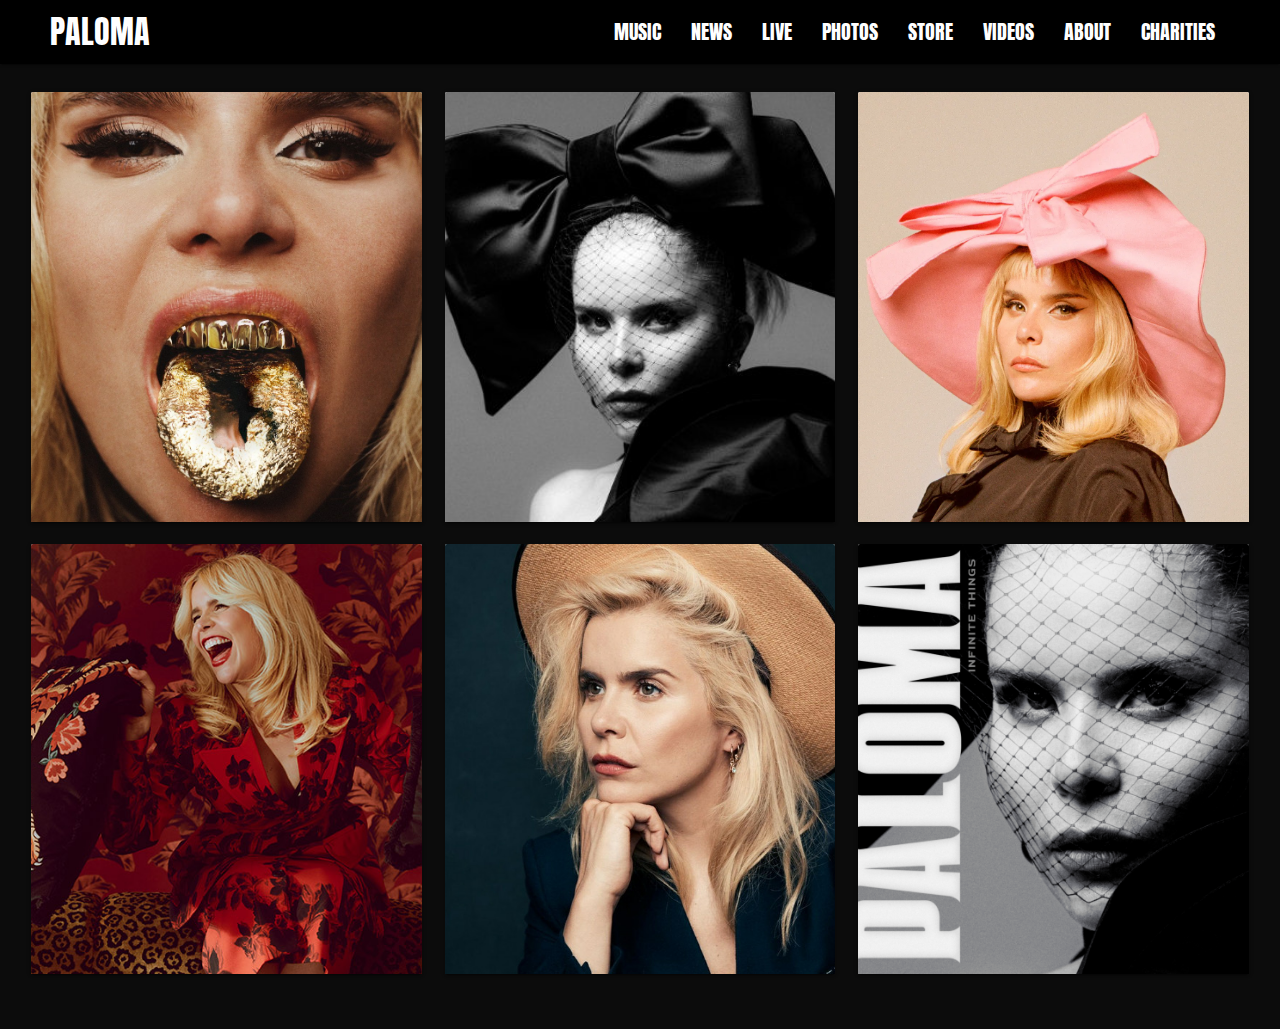
<file: music.html>
<!DOCTYPE html>
<html lang="en">
  <head>
    <meta charset="UTF-8" />
    <meta http-equiv="X-UA-Compatible" content="IE=edge" />
    <meta name="viewport" content="width=device-width, initial-scale=1.0" />
    <!-- Link to css -->
    <link rel="stylesheet" href="./assets/css/music.css" />
    <!-- Title -->
    <title>Paloma</title>
    <!-- Icon -->
    <link
      rel="shortcut icon"
      type="image/ico"
      href="./assets/images/sing.png"
    />
    <link
      rel="stylesheet"
      href="https://cdnjs.cloudflare.com/ajax/libs/materialize/1.0.0/css/materialize.min.css"
    />
    <link
      href="https://fonts.googleapis.com/icon?family=Material+Icons"
      rel="stylesheet"
    />
  </head>
  <body>
    <nav>
      <div class="nav-wrapper">
        <a href="./index.html" class="brand-logo custom-brand-logo">Paloma</a>
        <a href="#" data-target="mobile-demo" class="sidenav-trigger"
          ><i class="material-icons">menu</i></a
        >
        <ul class="right hide-on-med-and-down">
          <li><a href="sass.html">Music</a></li>
          <li><a href="badges.html">News</a></li>
          <li><a href="collapsible.html">Live</a></li>
          <li><a href="collapsible.html">Photos</a></li>
          <li><a href="collapsible.html">Store</a></li>
          <li><a href="collapsible.html">Videos</a></li>
          <li><a href="collapsible.html">about</a></li>
          <li><a href="collapsible.html">charities</a></li>
        </ul>
      </div>
    </nav>

    <ul class="sidenav" id="mobile-demo">
      <li><a href="sass.html">Music</a></li>
      <li><a href="badges.html">News</a></li>
      <li><a href="collapsible.html">Live</a></li>
      <li><a href="collapsible.html">Photos</a></li>
      <li><a href="collapsible.html">Store</a></li>
      <li><a href="collapsible.html">Videos</a></li>
      <li><a href="collapsible.html">about</a></li>
      <li><a href="collapsible.html">charities</a></li>
    </ul>

    <div class="row">
      <div class="col s12 m6 l4">
        <div class="card">
          <div class="card-image">
            <img src="./assets/images/cover1.jpg" />
            <h2>Gold</h2>
            <button>Stream/buy</button>
          </div>
        </div>
      </div>

      <div class="col s12 m6 l4">
        <div class="card">
          <div class="card-image">
            <img src="./assets/images/cover2.jpg" />
            <h2>Infinite Things</h2>
            <button> Stream/buy </button>
          </div>
        </div>
      </div>

      <div class="col s12 m6 l4">
        <div class="card">
          <div class="card-image">
            <img src="./assets/images/cover3.jpg" />
            <h2>Better than this</h2>
            <button>Stream/buy</button>
          </div>
        </div>
      </div>

      <div class="col s12 m6 l4">
        <div class="card">
          <div class="card-image">
            <img src="./assets/images/cover4.jpg" />
            <h2>THE ARCHITECT • ZEITGEIST EDITION</h2>
            <button>Stream/buy</button>
          </div>
        </div>
      </div>

      <div class="col s12 m6 l4">
        <div class="card">
          <div class="card-image">
            <img src="./assets/images/cover5.jpg" />
            <h2>A PERFECT CONTRADICTION • OUTSIDERS’ EDITION</h2>
            <button>Stream/buy</button>
          </div>
        </div>
      </div>

      <div class="col s12 m6 l4">
        <div class="card">
          <div class="card-image">
            <img src="./assets/images/cover6.jpg" />
            <h2>FALL TO GRACE • DELUXE EDITION</h2>

            <button>Stream/buy</button>
          </div>
        </div>
      </div>
    </div>

    <script src="https://cdnjs.cloudflare.com/ajax/libs/jquery/3.2.1/jquery.min.js"></script>
    <script src="https://cdnjs.cloudflare.com/ajax/libs/materialize/1.0.0/js/materialize.min.js"></script>

    <script>
      $(document).ready(function () {
        $(".sidenav").sidenav();
      });
    </script>
  </body>
</html>
</file>
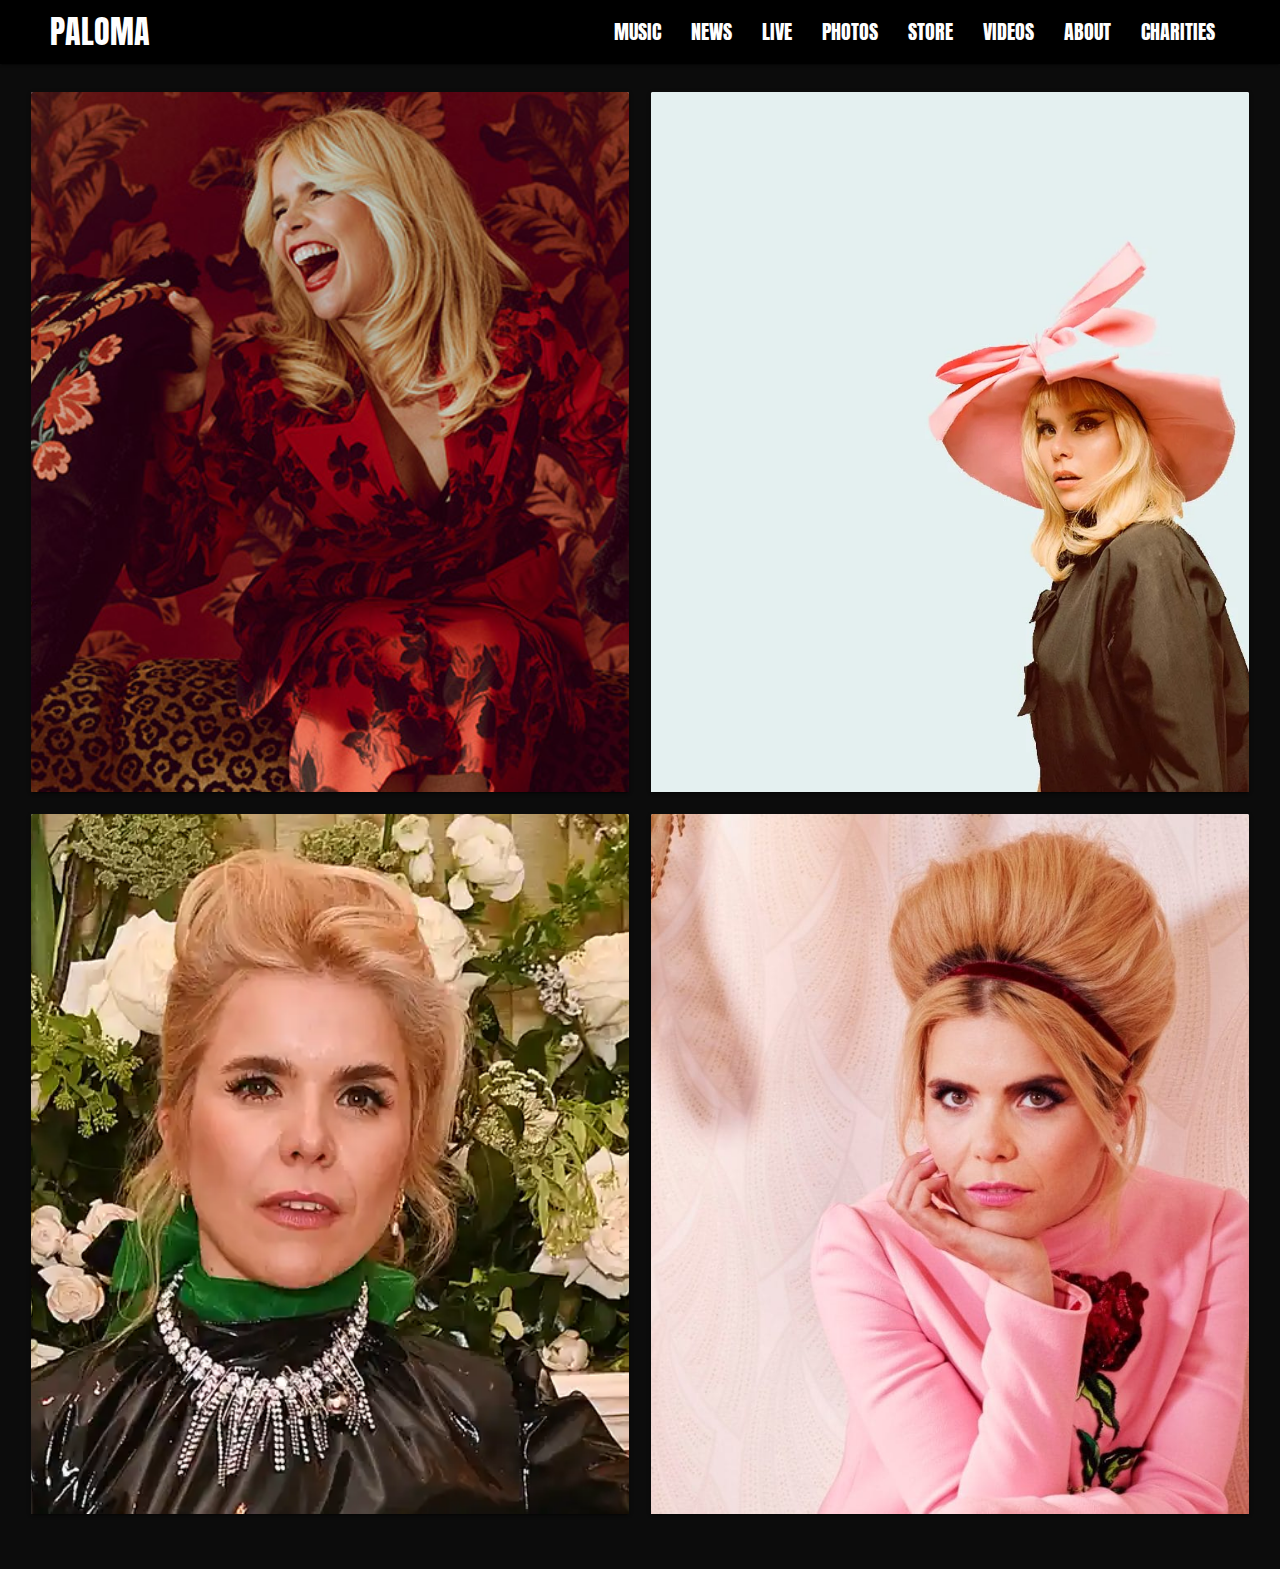
<file: news.html>
<!DOCTYPE html>
<html lang="en">
  <head>
    <meta charset="UTF-8" />
    <meta http-equiv="X-UA-Compatible" content="IE=edge" />
    <meta name="viewport" content="width=device-width, initial-scale=1.0" />
    <!-- Link to css -->
    <link rel="stylesheet" href="./assets/css/music.css" />
    <link rel="stylesheet" href="./assets/css/news.css" />

    <!-- Title -->
    <title>Paloma</title>
    <!-- Icon -->
    <link
      rel="shortcut icon"
      type="image/ico"
      href="./assets/images/sing.png"
    />
    <link
      rel="stylesheet"
      href="https://cdnjs.cloudflare.com/ajax/libs/materialize/1.0.0/css/materialize.min.css"
    />
    <link
      href="https://fonts.googleapis.com/icon?family=Material+Icons"
      rel="stylesheet"
    />
  </head>
  <body>
    <nav>
      <div class="nav-wrapper">
        <a href="./index.html" class="brand-logo custom-brand-logo">Paloma</a>
        <a href="#" data-target="mobile-demo" class="sidenav-trigger"
          ><i class="material-icons">menu</i></a
        >
        <ul class="right hide-on-med-and-down">
          <li><a href="./music.html">Music</a></li>
          <li><a href="./news.html">News</a></li>
          <li><a href="collapsible.html">Live</a></li>
          <li><a href="collapsible.html">Photos</a></li>
          <li><a href="collapsible.html">Store</a></li>
          <li><a href="collapsible.html">Videos</a></li>
          <li><a href="collapsible.html">about</a></li>
          <li><a href="collapsible.html">charities</a></li>
        </ul>
      </div>
    </nav>

    <ul class="sidenav" id="mobile-demo">
      <li><a href="./music.html">Music</a></li>
      <li><a href="./news.html">News</a></li>
      <li><a href="collapsible.html">Live</a></li>
      <li><a href="collapsible.html">Photos</a></li>
      <li><a href="collapsible.html">Store</a></li>
      <li><a href="collapsible.html">Videos</a></li>
      <li><a href="collapsible.html">about</a></li>
      <li><a href="collapsible.html">charities</a></li>
    </ul>

    <div class="row">
        <div class="col m12 l6">
            <div class="card">
          <div class="card-image">
            <img src="./assets/images/news1.jpg" />
            <h2>Summer Tour 2022</h2>
            <button>Read more</button>
          </div>
        </div>
      </div>

      <div class="col m12 l6">
        <div class="card">
          <div class="card-image">
            <img src="./assets/images/news2.jpg" />
            <h2>Paloma Home</h2>
            <button>Read more</button>
          </div>
        </div>
      </div>

      <div class="col m12 l6">
        <div class="card">
          <div class="card-image">
            <img src="./assets/images/news3.jpg" />
            <h2>Paloma Bedtime</h2>
            <button>Read more</button>
          </div>
        </div>
      </div>

      <div class="col m12 l6">
        <div class="card">
          <div class="card-image">
            <img src="./assets/images/news4.jpg" />
            <h2>Infinite things live session</h2>
            <button>Read more</button>
          </div>
        </div>
      </div>



    <script src="https://cdnjs.cloudflare.com/ajax/libs/jquery/3.2.1/jquery.min.js"></script>
    <script src="https://cdnjs.cloudflare.com/ajax/libs/materialize/1.0.0/js/materialize.min.js"></script>

    <script>
      $(document).ready(function () {
        $(".sidenav").sidenav();
      });
    </script>
  </body>
</html>
</file>
<file: assets/css/music.css>
@import url('https://fonts.googleapis.com/css2?family=Allerta+Stencil&family=Anton&family=DM+Sans&family=Jura&family=Luxurious+Roman&family=Open+Sans:wght@300&family=Raleway:wght@100;300;500&family=Roboto:wght@100;300&display=swap');
@import url('https://fonts.googleapis.com/css2?family=Alfa+Slab+One&family=Allerta+Stencil&family=Anton&family=Chonburi&family=DM+Sans&family=Jura&family=Luxurious+Roman&family=Open+Sans:wght@300&family=Raleway:wght@100;300;500&family=Roboto:wght@100;300&display=swap');
:root {
    --color-black: #0c0c0c;
    --color-light: #ffffff;
  }

* {
    padding: 0;
    margin: 0;
    scroll-behavior: smooth;
    box-sizing: border-box;
    font-size:30px;
    overflow-x: clip;
  }
body{
    background-color: var(--color-black);
    color:var(--color-light);
}

.nav-wrapper{
    background-color: black;
    font-family:"Anton";
    padding-left:50px;
    padding-right:50px;
    text-transform: uppercase;
}

.nav-wrapper ul li a{
    font-size:20px;
}
.nav-wrapper ul li a:hover{
    text-decoration: underline;
}
.custom-brand-logo{
    font-size:40px;
}
.row{
    padding:100px;
}
.card-image{
    height:430px;
    width:100%;
    position:relative;
    text-transform:uppercase;
}
.card-image img{
    height:100%;
    width:100%;
    object-fit: cover;
    transition:0.3s;
}
.card-image:hover img{
   filter:blur(6px) brightness(60%);
}
.card-image :not(img){
    position:absolute;
    top:30%;
    z-index:1;
    color:white;
    text-align:center;
    width:100%;
    opacity:0;
    transition:0.3s;
}
.card-image h2{
    font-family:"Anton";
}
.card-image h3{
    top:48%;
    font-size:18px;
    font-weight:2px;
    letter-spacing: 1px;;
}
.card-image button{
    top:80%;
    background-color: transparent;
    border-color:white;
    border-width:3px;
    width:60%;
    left: 20%;
    padding:10px;
    font-size:15px;
}
.card-image button:hover{
    background-color:white;
    color:black;
    border-width:0;
}
.card-image:hover :not(img){
    opacity:1;
}

@media screen and (max-width: 1400px) {
    .row{
        padding:20px;
    }
}
</file>
<file: assets/css/news.css>
.card-image{
    height:700px;
    width:100%;
    position:relative;
    text-transform:uppercase;
}
.card-image img{
    height:100%;
    width:100%;
    object-fit: cover;
    transition:0.3s;
}
</file>
